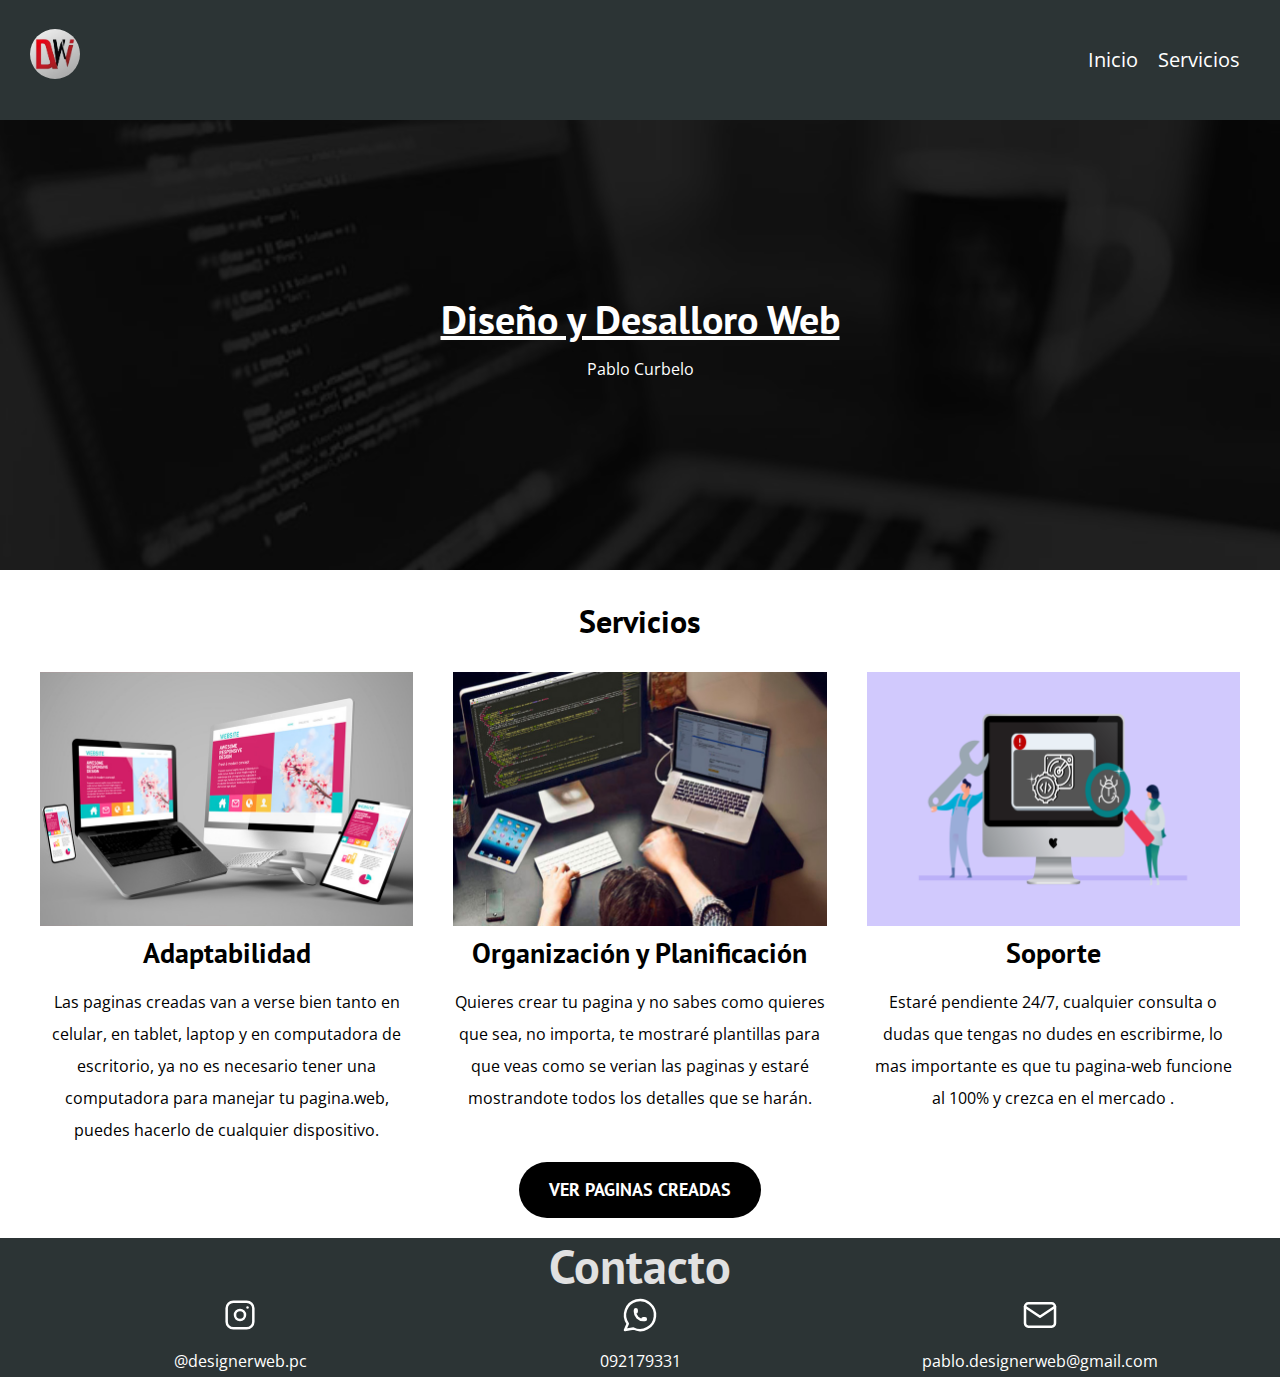
<file: index.html>
<!DOCTYPE html>
<html lang="en">
<head>
    <meta charset="UTF-8">
    <meta name="viewport" content="width=device-width, initial-scale=1.0">
    <link rel="preload" href="https://fonts.googleapis.com/css2?family=Open+Sans:ital,wdth,wght@0,75..100,300..800;1,75..100,300..800&family=PT+Sans:wght@400;700&display=swap" 
    crossorigin="crossorigin" as="font">
    <link href="https://fonts.googleapis.com/css2?family=Open+Sans:ital,wdth,wght@0,75..100,300..800;1,75..100,300..800&family=PT+Sans:wght@400;700&display=swap" rel="stylesheet">
    <link rel="preload" href="styles/normalize.css" as="style">
    <link rel="stylesheet" href="styles/normalize.css">
    <link rel="preload" href="styles/styles.css" as="style">
    <link rel="stylesheet" href="styles/styles.css">

    <title>DesignerWeb</title>
</head>
<body>
    <header class="header imagen-header">

        <div class="nav-bg">
            <a class="logo" href="index.html"> <img class="logo" src="img/logo-dw.jpg" alt="logo-web"></a>
            <nav class="navegacion">
                <a href="index.html" class="navegacion_enlace">Inicio</a>
                <a href="servicios.html" class="navegacion_enlace">Servicios</a>
                           
            </nav>
        </div>
        <section class="hero">
            <div class="contenido-hero">
                <h2>Diseño y Desalloro Web</h2>
                <p>Pablo Curbelo</p>

            </div>

        </section>      
       
</header>


<div class="contenedor contenido-principal">
    <main class="diseño-web">
        <h3 class="entrada__web">Servicios</h3>
        <div class="tres-columnas">
        <article class="entrada">
            <div class="entrada__imagen">
                <picture>
                   
                    <img src="img/diseno-web.jpg" alt="imagen web" loading="lazy">
                </picture>
                
            </div>
            <div class="entrada__contenido">
                <h4 class="no-margin">Adaptabilidad</h4>
                <p>Las paginas creadas van a verse bien tanto en celular, en tablet, laptop y en 
                    computadora de escritorio, ya no es necesario tener una computadora para
                    manejar tu pagina.web, puedes hacerlo de cualquier dispositivo.</p>
               
            </div>

        </article>

        <article class="entrada">
            <div class="entrada__imagen"> 
                <picture>
                    <img src="img/diseñador_web.jpg" alt="imagen web" loading="lazy">
                </picture>
                
            </div>
            <div class="entrada__contenido">
                <h4 class="no-margin">Organización y Planificación</h4>
                <p>Quieres crear tu pagina y no sabes como quieres que sea,
                    no importa, te mostraré plantillas para que veas como se verian las paginas
                    y estaré mostrandote todos los detalles que se harán.</p>
             
            </div>

        </article>
        <article class="entrada">
            <div class="entrada__imagen">
                <picture>                   
                    <img src="img/Soporte-Tecnico-presencial-1.png" alt="imagen web" loading="lazy">
                </picture>
                
            </div>
            <div class="entrada__contenido">
                <h4 class="no-margin">Soporte</h4>
                <p>Estaré pendiente 24/7, cualquier consulta o dudas que tengas
                    no dudes en escribirme, lo mas importante es que tu pagina-web funcione al 100% y crezca en el mercado
                    .</p>
               
            </div>

        </article>
    </div>
</main>
</div>
<div class="centrar-texto">
<a href="paginas.html" class="boton boton--primario">Ver Paginas Creadas</a>
</div>
<script src="js/modernizr.js"></script>

</body>
</html>
<footer class="footer">
    <h1 class="contacto">Contacto</h1>
    <div class=" contenedor dos-columnas">
        <article>
    <a  href="https://www.instagram.com/designerweb.pc/" target="_blank"><svg xmlns="http://www.w3.org/2000/svg" class="icon icon-tabler icon-tabler-brand-instagram" width="40" height="40" viewBox="0 0 24 24" stroke-width="1.5" stroke="#ffffff" fill="none" stroke-linecap="round" stroke-linejoin="round">
        <path stroke="none" d="M0 0h24v24H0z" fill="none"/>
        <path d="M4 4m0 4a4 4 0 0 1 4 -4h8a4 4 0 0 1 4 4v8a4 4 0 0 1 -4 4h-8a4 4 0 0 1 -4 -4z" />
        <path d="M12 12m-3 0a3 3 0 1 0 6 0a3 3 0 1 0 -6 0" />
        <path d="M16.5 7.5l0 .01" />
      </svg></a>

      <p class="parrafo-red">@designerweb.pc</p>
    </article>
      <article>
      <svg xmlns="http://www.w3.org/2000/svg" class="icon icon-tabler icon-tabler-brand-whatsapp" width="40" height="40" viewBox="0 0 24 24" stroke-width="1.5" stroke="#ffffff" fill="none" stroke-linecap="round" stroke-linejoin="round">
        <path stroke="none" d="M0 0h24v24H0z" fill="none"/>
        <path d="M3 21l1.65 -3.8a9 9 0 1 1 3.4 2.9l-5.05 .9" />
        <path d="M9 10a.5 .5 0 0 0 1 0v-1a.5 .5 0 0 0 -1 0v1a5 5 0 0 0 5 5h1a.5 .5 0 0 0 0 -1h-1a.5 .5 0 0 0 0 1" />
      </svg>
      <p class="parrafo-red">092179331</p>
    </article>

    <article>
        <svg xmlns="http://www.w3.org/2000/svg" class="icon icon-tabler icon-tabler-mail" width="40" height="40" viewBox="0 0 24 24" stroke-width="1.5" stroke="#ffffff" fill="none" stroke-linecap="round" stroke-linejoin="round">
            <path stroke="none" d="M0 0h24v24H0z" fill="none"/>
            <path d="M3 7a2 2 0 0 1 2 -2h14a2 2 0 0 1 2 2v10a2 2 0 0 1 -2 2h-14a2 2 0 0 1 -2 -2v-10z" />
            <path d="M3 7l9 6l9 -6" />
          </svg>
        <p class="parrafo-red">pablo.designerweb@gmail.com</p>
      </article>
    </div> 
   


</footer>
</file>
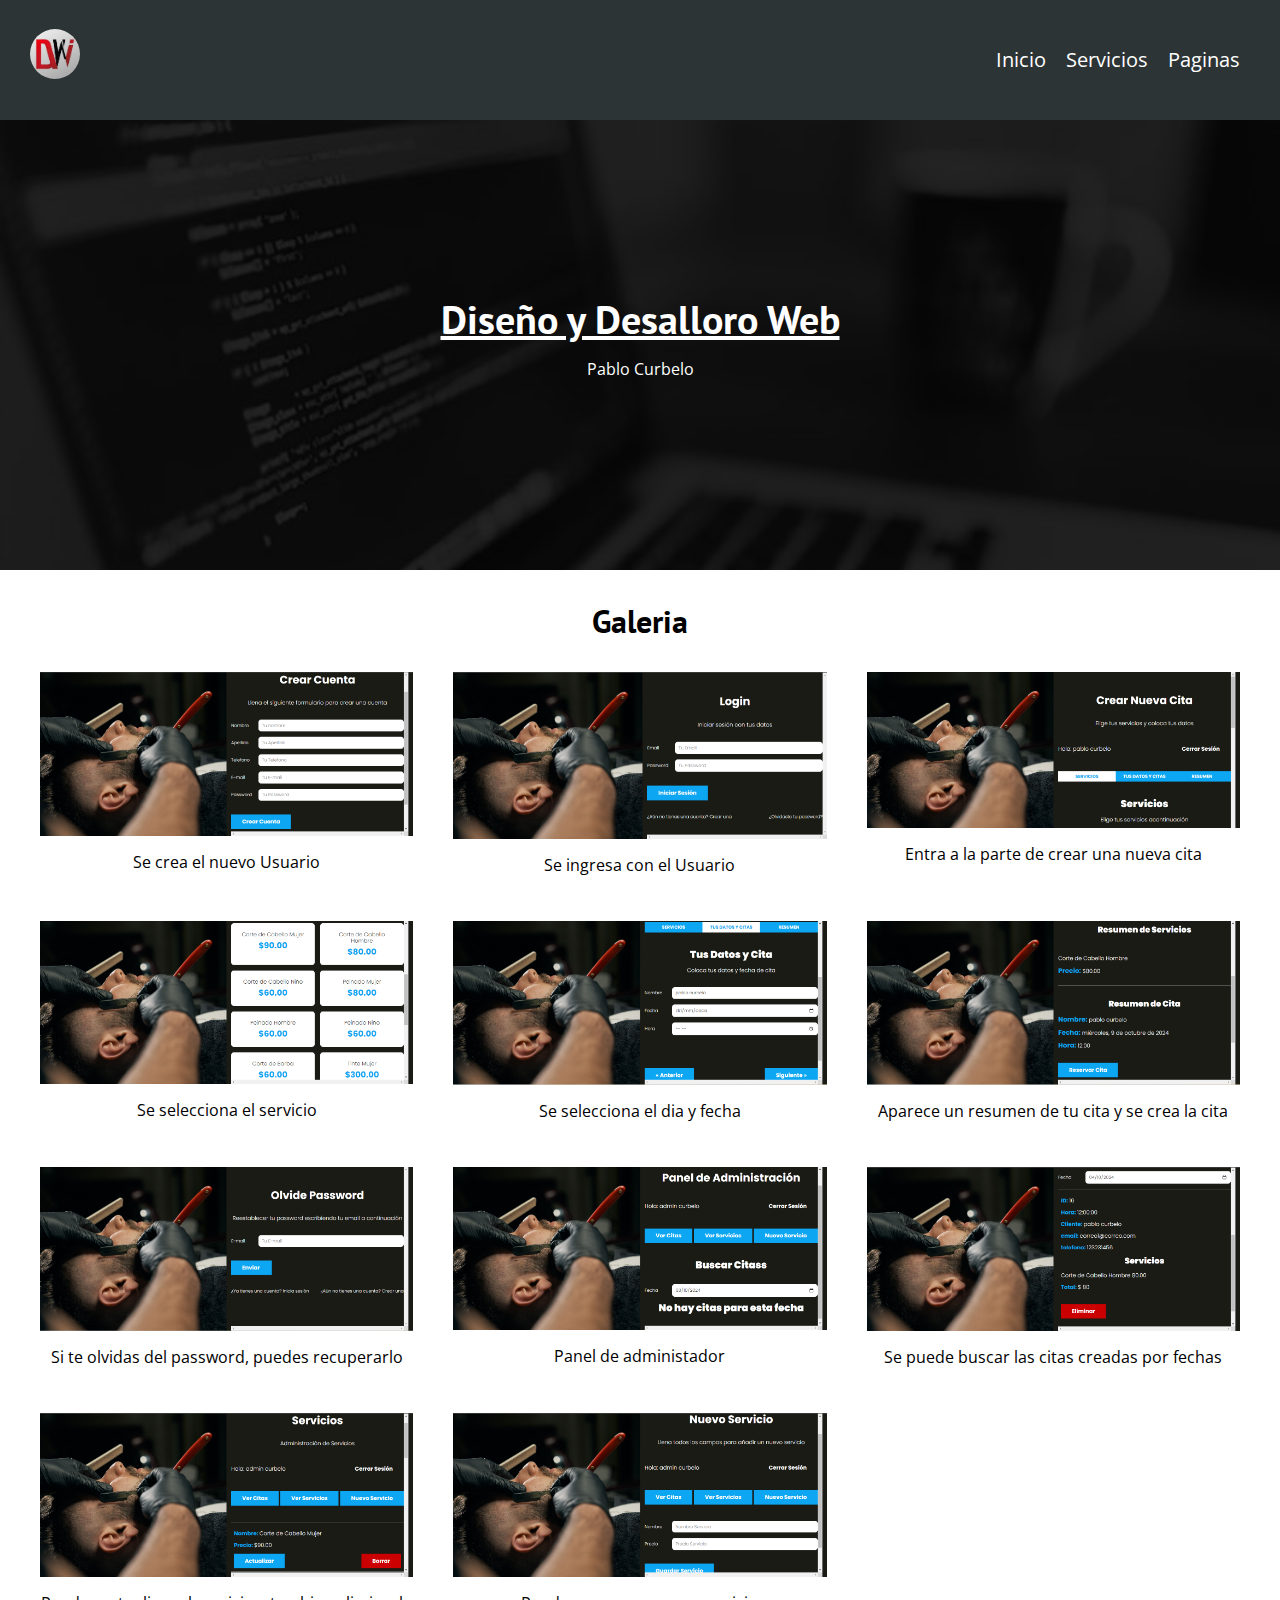
<file: img-appsalon.html>
<!DOCTYPE html>
<html lang="en">
<head>
    <meta charset="UTF-8">
    <meta name="viewport" content="width=device-width, initial-scale=1.0">
    <link rel="preload" href="https://fonts.googleapis.com/css2?family=Open+Sans:ital,wdth,wght@0,75..100,300..800;1,75..100,300..800&family=PT+Sans:wght@400;700&display=swap" 
    crossorigin="crossorigin" as="font">
    <link href="https://fonts.googleapis.com/css2?family=Open+Sans:ital,wdth,wght@0,75..100,300..800;1,75..100,300..800&family=PT+Sans:wght@400;700&display=swap" rel="stylesheet">
    <link rel="preload" href="styles/normalize.css" as="style">
    <link rel="stylesheet" href="styles/normalize.css">
    <link rel="preload" href="styles/styles.css" as="style">
    <link rel="stylesheet" href="styles/styles.css">

    <title>DesignerWeb</title>
</head>
<body>
    <header class="header">
        
        
        <div class="nav-bg">
            <a class="logo" href="index.html"> <img class="logo" src="img/logo-dw.jpg" alt="logo-web"></a>
            <nav class="navegacion">
                <a href="index.html" class="navegacion_enlace">Inicio</a>
                <a href="servicios.html" class="navegacion_enlace">Servicios</a>
                <a href="paginas.html" class="navegacion_enlace">Paginas</a>
                
                
            </nav>
        </div>
        <section class="hero">
            <div class="contenido-hero">
                <h2>Diseño y Desalloro Web</h2>
                <p>Pablo Curbelo</p>
            </div>

        </section>     
</header>


<div class="contenedor">
    <main class="diseño-web">
        <h3 class="entrada__web">Galeria</h3>
        <div class="tres-columnas">

            <article class="entrada contenido-entrada">
                <div class="entrada__imagen">
                    <picture>                   
                        <img src="img/appsalon5.png" alt="imagen web" loading="lazy">
                    </picture>
                    
                </div>
                <p class="no-margin">Se crea el nuevo Usuario</p>
            </article>

            <article class="entrada contenido-entrada">
                <div class="entrada__imagen">
                    <picture>
                       
                        <img src="img/App salon.png" alt="imagen web" loading="lazy">
                    </picture>
                    
                </div>
                <p class="no-margin">Se ingresa con el Usuario</p>
            </article>
        <article class="entrada contenido-entrada">
            <div class="entrada__imagen">
                <picture>
                   
                    <img src="img/appsalon1.png" alt="imagen web" loading="lazy">
                </picture>
                
            </div>
            <p class="no-margin">Entra a la parte de crear una nueva cita</p>
        </article>

        <article class="entrada contenido-entrada">
            <div class="entrada__imagen">
                <picture>
                    <img src="img/appsalon2.png" alt="imagen web" loading="lazy">
                </picture>
                
            </div>
            <p class="no-margin">Se selecciona el servicio </p>
        </article>

        <article class="entrada contenido-entrada">
            <div class="entrada__imagen">
                <picture>                   
                    <img src="img/appsalon3.png" alt="imagen web" loading="lazy">
                </picture>
                
            </div>
            <p class="no-margin">Se selecciona el dia y fecha</p>
        </article>

        <article class="entrada contenido-entrada">
            <div class="entrada__imagen">
                <picture>                   
                    <img src="img/appsalon4.png" alt="imagen web" loading="lazy">
                </picture>
                
            </div>
            <p class="no-margin">Aparece un resumen de tu cita y se crea la cita</p>
        </article>

        <article class="entrada contenido-entrada">
            <div class="entrada__imagen">
                <picture>                   
                    <img src="img/appsalon6.png" alt="imagen web" loading="lazy">
                </picture>
                
            </div>
            <p class="no-margin">Si te olvidas del password, puedes recuperarlo </p>
        </article>

      

        <article class="entrada contenido-entrada">
            <div class="entrada__imagen">
                <picture>                   
                    <img src="img/appsalon7.png" alt="imagen web" loading="lazy">
                </picture>
                
            </div>
            <p class="no-margin">Panel de administador </p>
        </article>
        <article class="entrada contenido-entrada">
            <div class="entrada__imagen">
                <picture>                   
                    <img src="img/appsalon10.png" alt="imagen web" loading="lazy">
                </picture>
                
            </div>
            <p class="no-margin">Se puede buscar las citas creadas por fechas </p>
        </article>

        <article class="entrada contenido-entrada">
            <div class="entrada__imagen">
                <picture>                   
                    <img src="img/App salon8.png" alt="imagen web" loading="lazy">
                </picture>
                
            </div>
            <p class="no-margin">Puedes actualizar el servicio y tambien eliminarlo </p>
        </article>

        <article class="entrada contenido-entrada">
            <div class="entrada__imagen">
                <picture>                   
                    <img src="img/App salon9.png" alt="imagen web" loading="lazy">
                </picture>
                
            </div>
            <p class="no-margin">Puedes crear un nuevo servicio</p>
        </article>

    </div>
        </main>
        </div>
<script src="js/modernizr.js"></script>

</body>
</html>
</file>
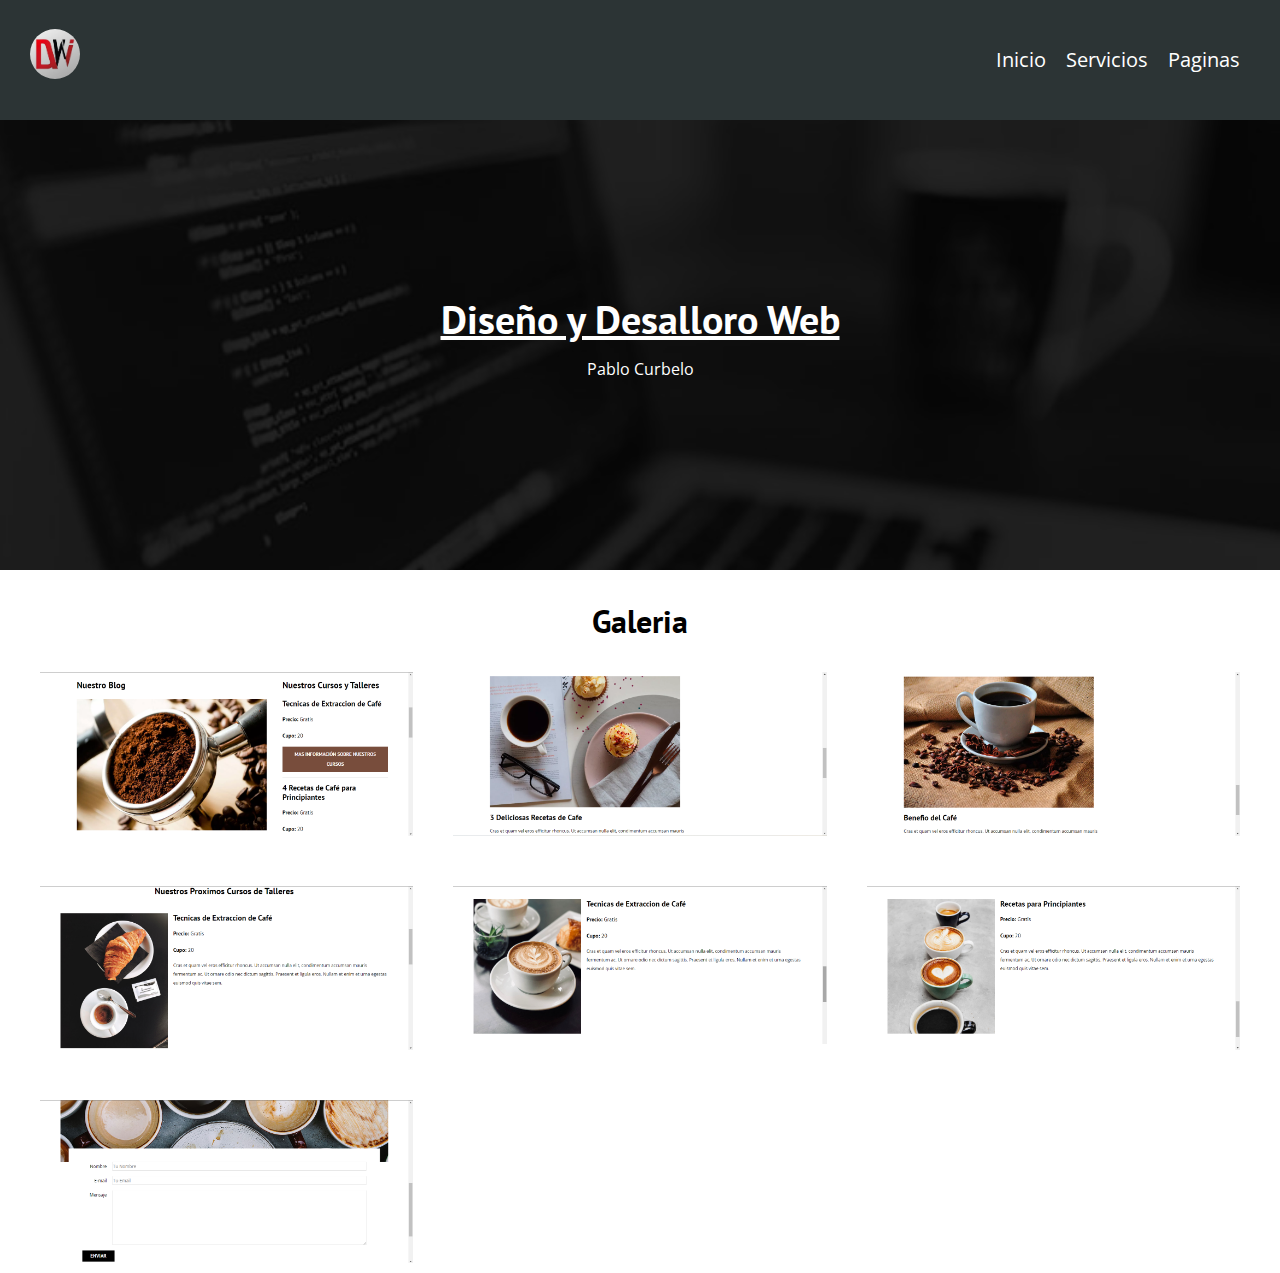
<file: img-blogcafe.html>
<!DOCTYPE html>
<html lang="en">
<head>
    <meta charset="UTF-8">
    <meta name="viewport" content="width=device-width, initial-scale=1.0">
    <link rel="preload" href="https://fonts.googleapis.com/css2?family=Open+Sans:ital,wdth,wght@0,75..100,300..800;1,75..100,300..800&family=PT+Sans:wght@400;700&display=swap" 
    crossorigin="crossorigin" as="font">
    <link href="https://fonts.googleapis.com/css2?family=Open+Sans:ital,wdth,wght@0,75..100,300..800;1,75..100,300..800&family=PT+Sans:wght@400;700&display=swap" rel="stylesheet">
    <link rel="preload" href="styles/normalize.css" as="style">
    <link rel="stylesheet" href="styles/normalize.css">
    <link rel="preload" href="styles/styles.css" as="style">
    <link rel="stylesheet" href="styles/styles.css">

    <title>DesignerWeb</title>
</head>
<body>
    <header class="header">
        
        
        <div class="nav-bg">
            <a class="logo" href="index.html"> <img class="logo" src="img/logo-dw.jpg" alt="logo-web"></a>
            <nav class="navegacion">
                <a href="index.html" class="navegacion_enlace">Inicio</a>
                <a href="servicios.html" class="navegacion_enlace">Servicios</a>
                <a href="paginas.html" class="navegacion_enlace">Paginas</a>
                
                
            </nav>
        </div>
        <section class="hero">
            <div class="contenido-hero">
                <h2>Diseño y Desalloro Web</h2>
                <p>Pablo Curbelo</p>
            </div>

        </section>     
</header>


<div class="contenedor">
    <main class="diseño-web">
        <h3 class="entrada__web">Galeria</h3>
        <div class="tres-columnas">
        <article class="entrada contenido-entrada">
            <div class="entrada__imagen">
                <picture>
                   
                    <img src="img/blogcafe1.png" alt="imagen web" loading="lazy">
                </picture>
                
            </div>

        </article>

        <article class="entrada contenido-entrada">
            <div class="entrada__imagen">
                <picture>
                    <img src="img/blogcafe2.png" alt="imagen web" loading="lazy">
                </picture>
                
            </div>

        </article>
        <article class="entrada contenido-entrada">
            <div class="entrada__imagen">
                <picture>                   
                    <img src="img/blogcafe3.png" alt="imagen web" loading="lazy">
                </picture>
                
            </div>
        </article>

    <article class="entrada contenido-entrada">
        <div class="entrada__imagen">
            <picture>                   
                <img src="img/blogcafe4.png" alt="imagen web" loading="lazy">
            </picture>
            
        </div>
    </article>
    <article class="entrada contenido-entrada">
        <div class="entrada__imagen">
            <picture>                   
                <img src="img/blogcafe5.png" alt="imagen web" loading="lazy">
            </picture>
            
        </div>
    </article>


    <article class="entrada contenido-entrada">
        <div class="entrada__imagen">
            <picture>                   
                <img src="img/blogcafe6.png" alt="imagen web" loading="lazy">
            </picture>
            
        </div>
    </article>

    <article class="entrada contenido-entrada">
        <div class="entrada__imagen">
            <picture>                   
                <img src="img/blogcafe7.png" alt="imagen web" loading="lazy">
            </picture>
            
        </div>
    </article>

    
    </div>
        </main>
        </div>
<script src="js/modernizr.js"></script>

</body>
</html>
</file>
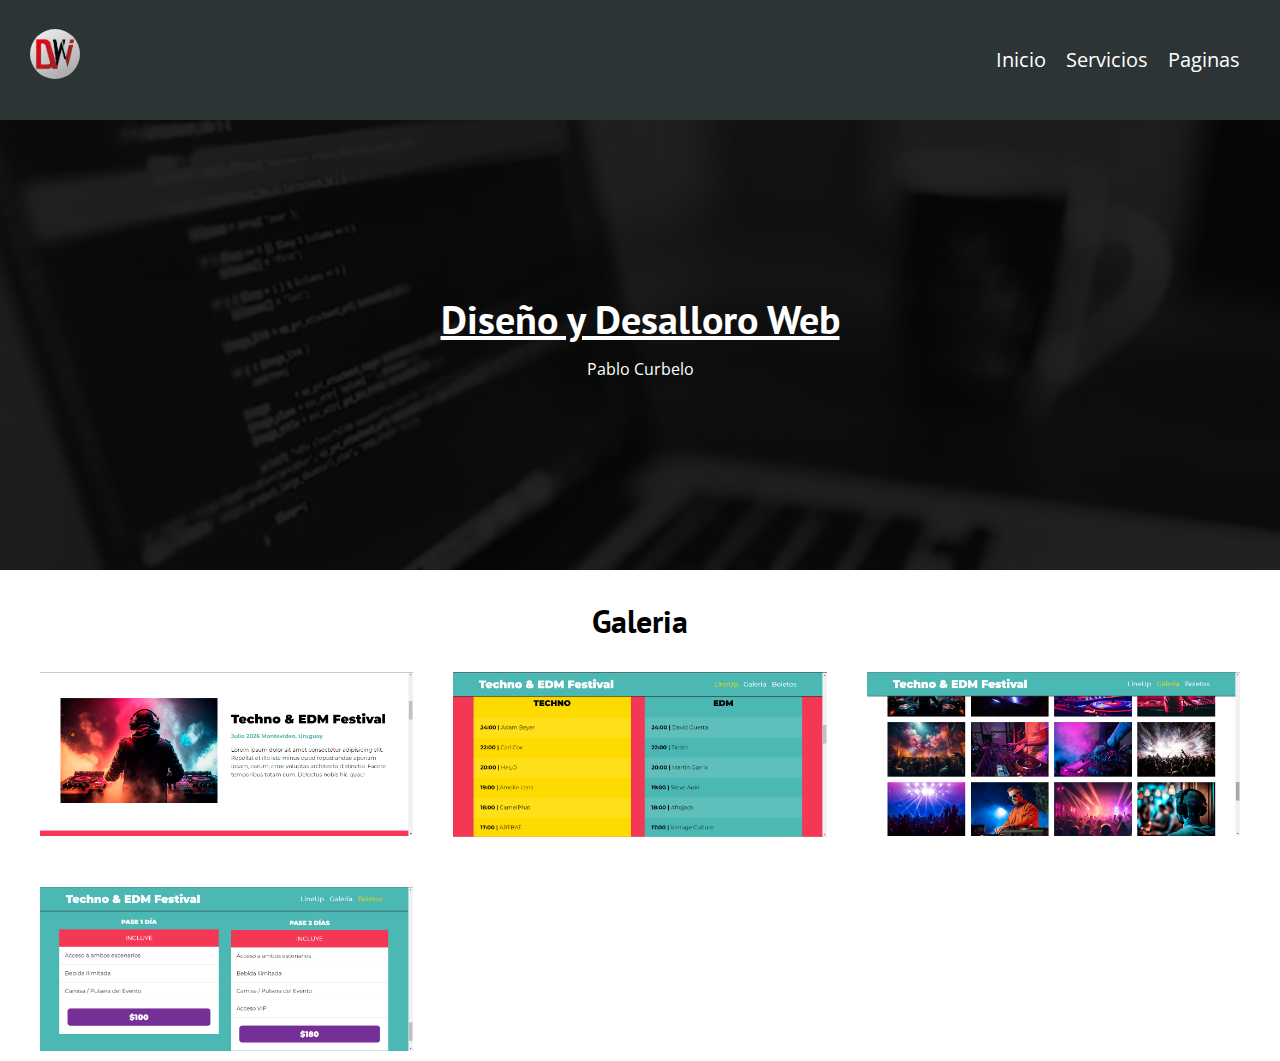
<file: img-festival.html>
<!DOCTYPE html>
<html lang="en">
<head>
    <meta charset="UTF-8">
    <meta name="viewport" content="width=device-width, initial-scale=1.0">
    <link rel="preload" href="https://fonts.googleapis.com/css2?family=Open+Sans:ital,wdth,wght@0,75..100,300..800;1,75..100,300..800&family=PT+Sans:wght@400;700&display=swap" 
    crossorigin="crossorigin" as="font">
    <link href="https://fonts.googleapis.com/css2?family=Open+Sans:ital,wdth,wght@0,75..100,300..800;1,75..100,300..800&family=PT+Sans:wght@400;700&display=swap" rel="stylesheet">
    <link rel="preload" href="styles/normalize.css" as="style">
    <link rel="stylesheet" href="styles/normalize.css">
    <link rel="preload" href="styles/styles.css" as="style">
    <link rel="stylesheet" href="styles/styles.css">

    <title>DesignerWeb</title>
</head>
<body>
    <header class="header">
        
        
        <div class="nav-bg">
            <a class="logo" href="index.html"> <img class="logo" src="img/logo-dw.jpg" alt="logo-web"></a>
            <nav class="navegacion">
                <a href="index.html" class="navegacion_enlace">Inicio</a>
                <a href="servicios.html" class="navegacion_enlace">Servicios</a>
                <a href="paginas.html" class="navegacion_enlace">Paginas</a>
                
                
            </nav>
        </div>
        <section class="hero">
            <div class="contenido-hero">
                <h2>Diseño y Desalloro Web</h2>
                <p>Pablo Curbelo</p>
            </div>

        </section>     
</header>


<div class="contenedor ">
    <main class="diseño-web">
        <h3 class="entrada__web">Galeria</h3>
        <div class="tres-columnas">
        <article class="entrada contenido-entrada">
            <div class="entrada__imagen">
                <picture>
                   
                    <img src="img/festival1.png" alt="imagen web" loading="lazy">
                </picture>
                
            </div>

        </article>

        <article class="entrada contenido-entrada">
            <div class="entrada__imagen">
                <picture>
                    <img src="img/festival2.png" alt="imagen web" loading="lazy">
                </picture>
                
            </div>

        </article>

        <article class="entrada contenido-entrada">
            <div class="entrada__imagen">
                <picture>                   
                    <img src="img/festival3.png" alt="imagen web" loading="lazy">
                </picture>
                
            </div>
           
        </article>

        <article class="entrada contenido-entrada">
            <div class="entrada__imagen">
                <picture>                   
                    <img src="img/festival4.png" alt="imagen web" loading="lazy">
                </picture>
                
            </div>
           
        </article>
    </div>
        </main>
        </div>
<script src="js/modernizr.js"></script>

</body>
</html>
</file>
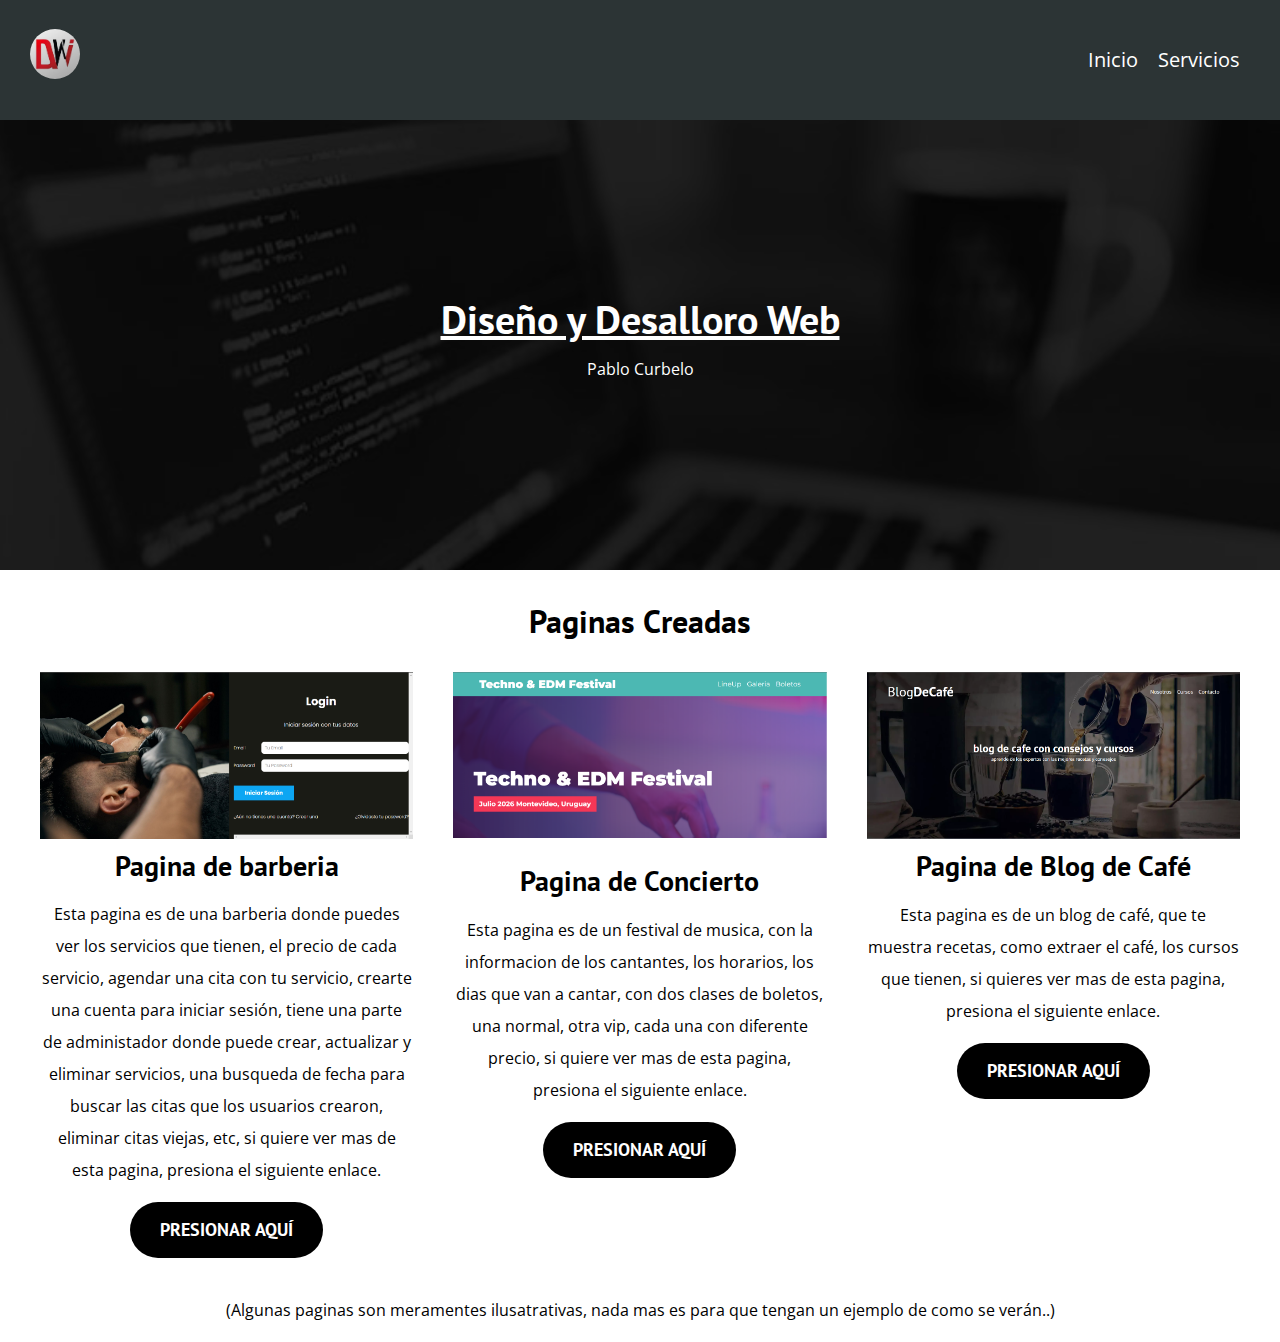
<file: paginas.html>
<!DOCTYPE html>
<html lang="en">
<head>
    <meta charset="UTF-8">
    <meta name="viewport" content="width=device-width, initial-scale=1.0">
    <link rel="preload" href="https://fonts.googleapis.com/css2?family=Open+Sans:ital,wdth,wght@0,75..100,300..800;1,75..100,300..800&family=PT+Sans:wght@400;700&display=swap" 
    crossorigin="crossorigin" as="font">
    <link href="https://fonts.googleapis.com/css2?family=Open+Sans:ital,wdth,wght@0,75..100,300..800;1,75..100,300..800&family=PT+Sans:wght@400;700&display=swap" rel="stylesheet">
    <link rel="preload" href="styles/normalize.css" as="style">
    <link rel="stylesheet" href="styles/normalize.css">
    <link rel="preload" href="styles/styles.css" as="style">
    <link rel="stylesheet" href="styles/styles.css">

    <title>DesignerWeb</title>
</head>
<body>
    <header class="header">
        
        
        <div class="nav-bg">
            <a class="logo" href="index.html"> <img class="logo" src="img/logo-dw.jpg" alt="logo-web"></a>
            <nav class="navegacion">
                <a href="index.html" class="navegacion_enlace">Inicio</a>
                <a href="servicios.html" class="navegacion_enlace">Servicios</a>
                
               
                
            </nav>
        </div>
        
        <section class="hero">
            <div class="contenido-hero">
                <h2>Diseño y Desalloro Web</h2>
                <p>Pablo Curbelo</p>

            </div>

        </section>      
       
</header>


<div class="contenedor contenido-principal">
    <main class="diseño-web">
        <h3 class="entrada__web">Paginas Creadas</h3>
        <div class="tres-columnas">

            <article class="entrada">
                <div class="entrada__imagen">
                    <picture>                   
                        <img src="img/App salon.png" alt="imagen web" loading="lazy">
                    </picture>
                    
                </div>
                <div class="entrada__contenido">
                    <h4 class="no-margin">Pagina de barberia</h4>
                    <p>Esta pagina es de una barberia donde puedes ver los servicios que tienen, el precio
                        de cada servicio, agendar una cita con tu servicio, crearte una cuenta para iniciar sesión,
                    tiene una parte de administador donde puede crear, actualizar y eliminar servicios, una busqueda de fecha
                    para buscar las citas que los usuarios crearon, eliminar citas viejas, etc, si quiere ver mas de
                    esta pagina, presiona el siguiente enlace.</p>
                    <a href="img-appsalon.html" target="_blank" class="boton boton--primario">Presionar Aquí</a>
                </div>
    
            </article>

        <article class="entrada">
            <div class="entrada__imagen">
                <picture>
                   
                    <img src="img/festival de musicas.png" alt="imagen web" loading="lazy">
                </picture>
                
            </div>
            <div class="entrada__contenido">
                <p> <h4 class="no-margin">Pagina de Concierto</h4>
                    <p>Esta pagina es de un festival de musica, con la informacion de los cantantes,
                        los horarios, los dias que van a cantar, con dos clases de boletos, una normal,
                        otra vip, cada una con diferente precio, si quiere ver mas de esta pagina, presiona
                        el siguiente enlace.
                    </p>
                    <a href="img-festival.html" target="_blank" class="boton boton--primario">Presionar Aquí</a>
                    
                
            </div>

        </article>

        <article class="entrada">
            <div class="entrada__imagen">
                <picture>
                    <img src="img/blog de cafe.png" alt="imagen web" loading="lazy">
                </picture>
                
            </div>
            <div class="entrada__contenido">
                <h4 class="no-margin">Pagina de Blog de Café</h4>
                <p>Esta pagina es de un blog de café, que te muestra recetas,
                    como extraer el café, los cursos que tienen, si quieres ver mas de esta pagina,
                    presiona el siguiente enlace.</p>
                <a href="img-blogcafe.html" target="_blank" class="boton boton--primario">Presionar Aquí</a>
            </div>

        </article>
       
    </div>
</main>
<p class="parrafo-pagina">(Algunas paginas son meramentes ilusatrativas, nada mas es para que tengan un ejemplo
    de como se verán..)</p>
        </div>
<script src="js/modernizr.js"></script>

</body>
</html>
</file>
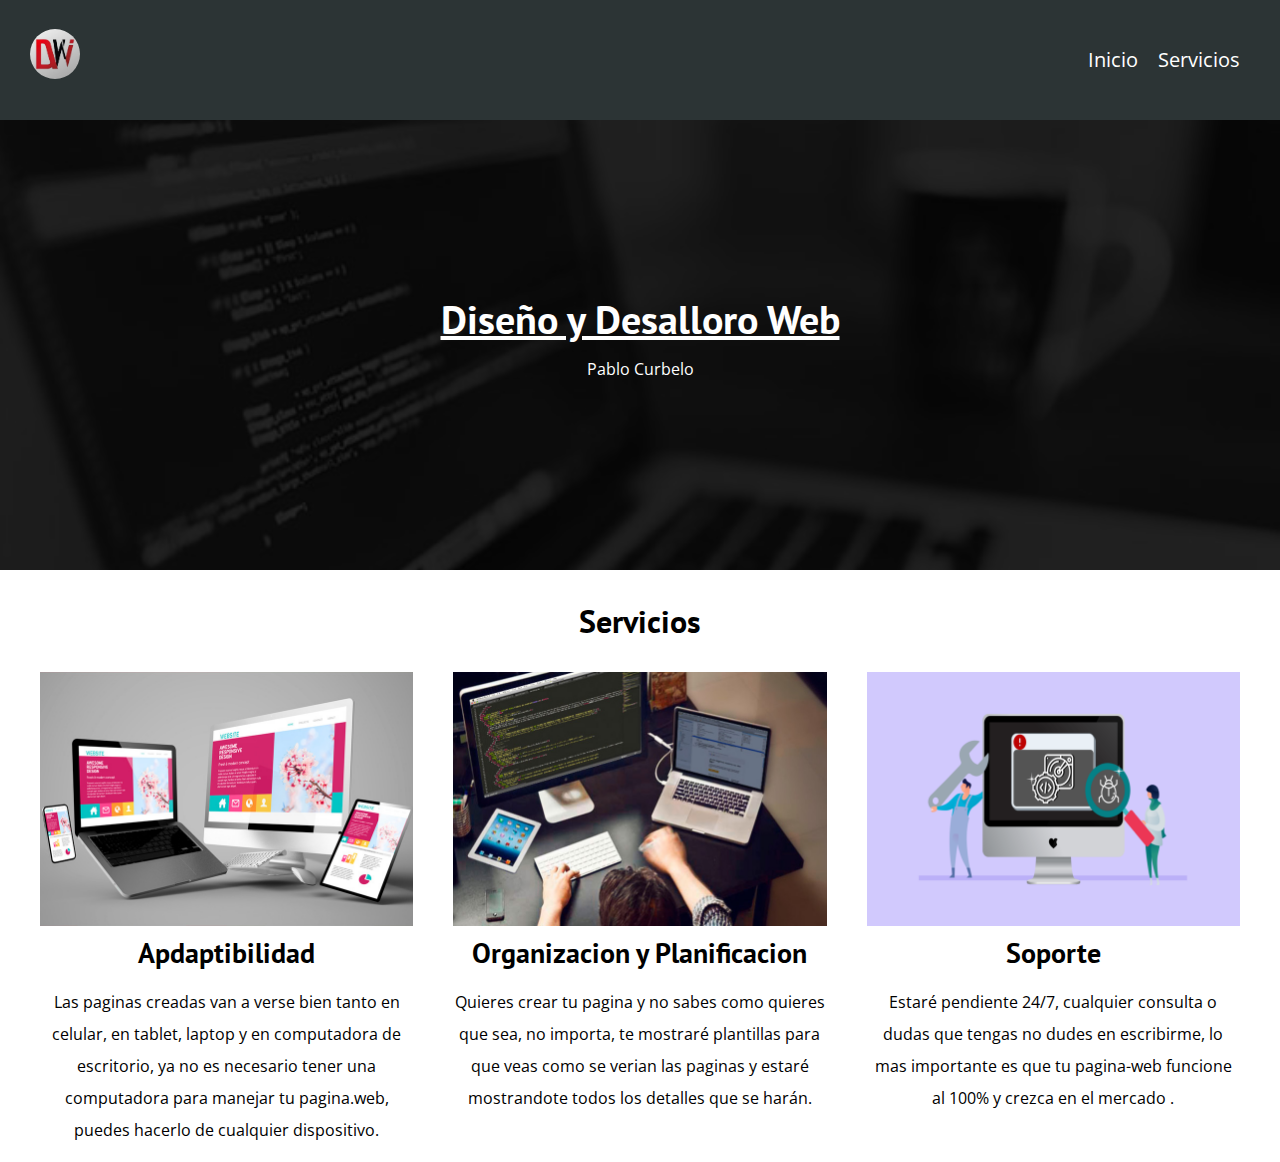
<file: servicios.html>
<!DOCTYPE html>
<html lang="en">
<head>
    <meta charset="UTF-8">
    <meta name="viewport" content="width=device-width, initial-scale=1.0">
    <link rel="preload" href="https://fonts.googleapis.com/css2?family=Open+Sans:ital,wdth,wght@0,75..100,300..800;1,75..100,300..800&family=PT+Sans:wght@400;700&display=swap" 
    crossorigin="crossorigin" as="font">
    <link href="https://fonts.googleapis.com/css2?family=Open+Sans:ital,wdth,wght@0,75..100,300..800;1,75..100,300..800&family=PT+Sans:wght@400;700&display=swap" rel="stylesheet">
    <link rel="preload" href="styles/normalize.css" as="style">
    <link rel="stylesheet" href="styles/normalize.css">
    <link rel="preload" href="styles/styles.css" as="style">
    <link rel="stylesheet" href="styles/styles.css">

    <title>DesignerWeb</title>
</head>
<body>
    <header class="header">
        
        
        <div class="nav-bg">
            <a class="logo" href="index.html"> <img class="logo" src="img/logo-dw.jpg" alt="logo-web"></a>
            <nav class="navegacion">
                <a href="index.html" class="navegacion_enlace">Inicio</a>
                <a href="servicios.html" class="navegacion_enlace">Servicios</a>
                
                
                
            </nav>
        </div>
        <section class="hero">
            <div class="contenido-hero">
                <h2>Diseño y Desalloro Web</h2>
                <p>Pablo Curbelo</p>
            </div>

        </section>     
</header>


<div class="contenedor contenido-principal">
    <main class="diseño-web">
        <h3 class="entrada__web">Servicios</h3>
        <div class="tres-columnas">
        <article class="entrada">
            <div class="entrada__imagen">
                <picture>
                   
                    <img src="img/diseno-web.jpg" alt="imagen web" loading="lazy">
                </picture>
                
            </div>
            <div class="entrada__contenido">
                <h4 class="no-margin">Apdaptibilidad</h4>
                <p>Las paginas creadas van a verse bien tanto en celular, en tablet, laptop y en 
                    computadora de escritorio, ya no es necesario tener una computadora para
                    manejar tu pagina.web, puedes hacerlo de cualquier dispositivo.</p>
               
            </div>

        </article>

        <article class="entrada">
            <div class="entrada__imagen">
                <picture>
                    <img src="img/diseñador_web.jpg" alt="imagen web" loading="lazy">
                </picture>
                
            </div>
            <div class="entrada__contenido">
                <h4 class="no-margin">Organizacion y Planificacion</h4>
                <p>Quieres crear tu pagina y no sabes como quieres que sea,
                    no importa, te mostraré plantillas para que veas como se verian las paginas
                    y estaré mostrandote todos los detalles que se harán.</p>
             
            </div>

        </article>
        <article class="entrada">
            <div class="entrada__imagen">
                <picture>                   
                    <img src="img/Soporte-Tecnico-presencial-1.png" alt="imagen web" loading="lazy">
                </picture>
                
            </div>
            <div class="entrada__contenido">
                <h4 class="no-margin">Soporte</h4>
                <p>Estaré pendiente 24/7, cualquier consulta o dudas que tengas
                    no dudes en escribirme, lo mas importante es que tu pagina-web funcione al 100% y crezca en el mercado
                    .</p>
               
            </div>

        </article>
    </div>
        </main>
        </div>
<script src="js/modernizr.js"></script>

</body>
</html>
</file>
<file: styles/styles.css>
:root {
    --fuenteHeading: "PT Sans", sans-serif;
    --fuenteParrafos: "Open Sans", sans-serif;

    --primario: #784d3c;
    --blanco: #ffffff;
    --gris: #e1e1e1;
    --negro: #000000;
    --secundario: #2c3435;

}

html {
    box-sizing: border-box;
     font-size: 62.5%;  /*1rem es igual a 10px*/
}

*, *:before, *:after {
    box-sizing: inherit;
}

body {
    font-family: var(--fuenteParrafos);
    font-size: 1.6rem;
    line-height: 2;

}

/* Globales */

.contenedor {
    width: 95%;
    max-width: 120rem;
    margin: 0 auto;
}
a{
    text-decoration: none;
}

h1, h2, h3, h4 {
    font-family: var(--fuenteHeading);
    line-height: 1.2;

}

h1 {
    font-size: 4.8rem;
}

h2 {
    font-size: 4rem;
}

h3 {
   font-size: 3.2rem;
}

h4 {
    font-size: 2.8rem;
}

img {
    max-width: 100%;
}

/* Utilidades */

.no-margin {
    margin: 0;
}

.no-padding {
    padding: 0;
}

.centrar-texto {
    text-align: center;
}

/* Header */

.hero {
    background-image: url(../img/DesarrolloWeb.jpg);
    background-repeat: no-repeat;
    background-size: cover;
    height: 450px;
    position: relative;
    margin-bottom: 2rem;
  
}

.contenido-hero{
    position: absolute;
    background-color: rgba( 0,0,0,.7); /** anterior**/
    background-color: rgb(0 0 0 / 70%);
    width: 100%;
    height: 100%;
    display: flex;
    flex-direction: column;
    align-items: center;
    justify-content: center;
    margin-bottom: 2rem;
}

.contenido-hero p {
    color: var(--blanco);
    margin: 1rem;
    
}
.contenido-hero h2 {
    color: var(--blanco);
    margin: 0;
    text-decoration-line: underline;
    text-align: center;
}



/* Navegacion Principal */
.nav-bg{
    background-color: var(--secundario);
    text-align: center;
    padding: 2rem;
    font-size: 2rem;
    
   

}
@media (min-width: 768px) {
    .nav-bg {
        display: flex;
        justify-content: space-between;
        align-items: center;
       

    }
}
@media (min-width: 768px ) {
    .navegacion{
        display: flex;
        gap: 2rem;
        margin: 2rem;

    }
}


.navegacion a {
    color: var(--blanco);
    display: block;
    text-align: center; 
   
}



.logo {
    width:50px;
    border-radius: 150px;
    margin-left: 0.5rem; 
   
}

.imagen-header {
    margin: 0;
    padding: 0;
}
 .contenido-entrada {
  
    margin-bottom: 2rem;
    text-align: center;
    max-width: 100%;
    column-gap: 2rem;
    transition: transform .4s ease-in-out;
}
    @media (min-width: 768px){
        .contenido-entrada {
            margin: 0  auto;
        }
       
    }
    .contenido-entrada:hover{
        transform: scale(1.1);
        
    }


.entrada:last-of-type{
    border: none;
    margin-bottom: 0;
}
.entrada__imagen {
    max-width: 100%;
}


@media (min-width: 768px) {
    .tres-columnas{
        display: grid;
        grid-template-columns: repeat(3, 1fr);
        max-width: 100%;
        gap: 4rem;
        text-align: center;
        
       
       
    }

}


@media (min-width: 768px) {
    .una-columna{
        display: grid;
        grid-template-columns: repeat(1, 1fr);
        max-width: 100%;
        text-align: center;
        
       
       
    }

}

@media (min-width:768px ) {
    .entrada__contenido{
        max-width: 100%;
        text-align: center;
   
    }

}


.entrada__web{
    text-align: center;
}

.hero {
    background-repeat: no-repeat;
    background-size: cover;
    position: relative;
    margin-bottom: 2rem;

}

  


.footer {
    background-color: var(--secundario);
    text-align: center;
   
}



.contacto {
    color: var(--gris);
    margin: 0;
    padding: 0;
}

.parrafo-red {
    color: var(--blanco);
    margin: 0;
}

.dos-columnas {
 display: block;
 text-align: center;
 
}

@media (min-width: 768px) {

    .dos-columnas {
        
        display: grid;
        grid-template-columns: repeat(3, 1fr);
       text-align: center;
    }
}

    
.boton{
    display: block;
    font-family: var(--fuenteHeading);
    color: var(--blanco);
    text-align: center;
    padding: 1rem 3rem;
    font-size: 1.8rem;
    text-transform: uppercase;
    font-weight: 700;
    margin-bottom: 2rem;
    border-radius: 60px;

}
@media (min-width: 768px ) {
    .boton{
        display: inline-block;
    }

}
.boton:hover{
    cursor: pointer;
}
.boton--primario{
    background-color: var(--negro);
}
.boton--secundario{
    background-color: var(--primario);
}

.parrafo-pagina {
    text-align: center;
  
}
</file>
